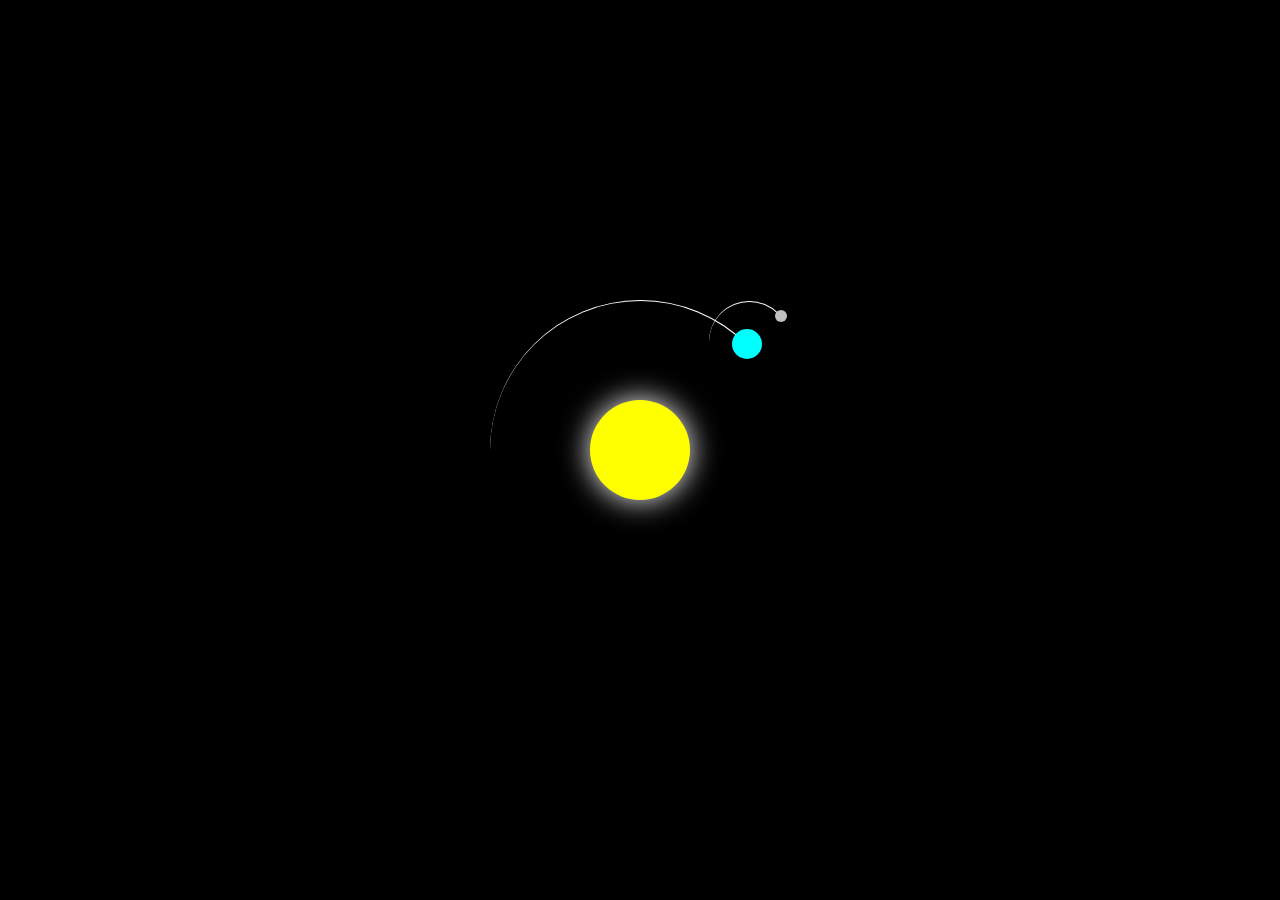
<file: index.html>
<body>
    <link rel="stylesheet" href="solarsystem.css">
    <div class="container">
        <div class="sun"></div>
        <div class="earth">
            <div class="moon"></div>
        </div>
    </div>
</body>
</file>
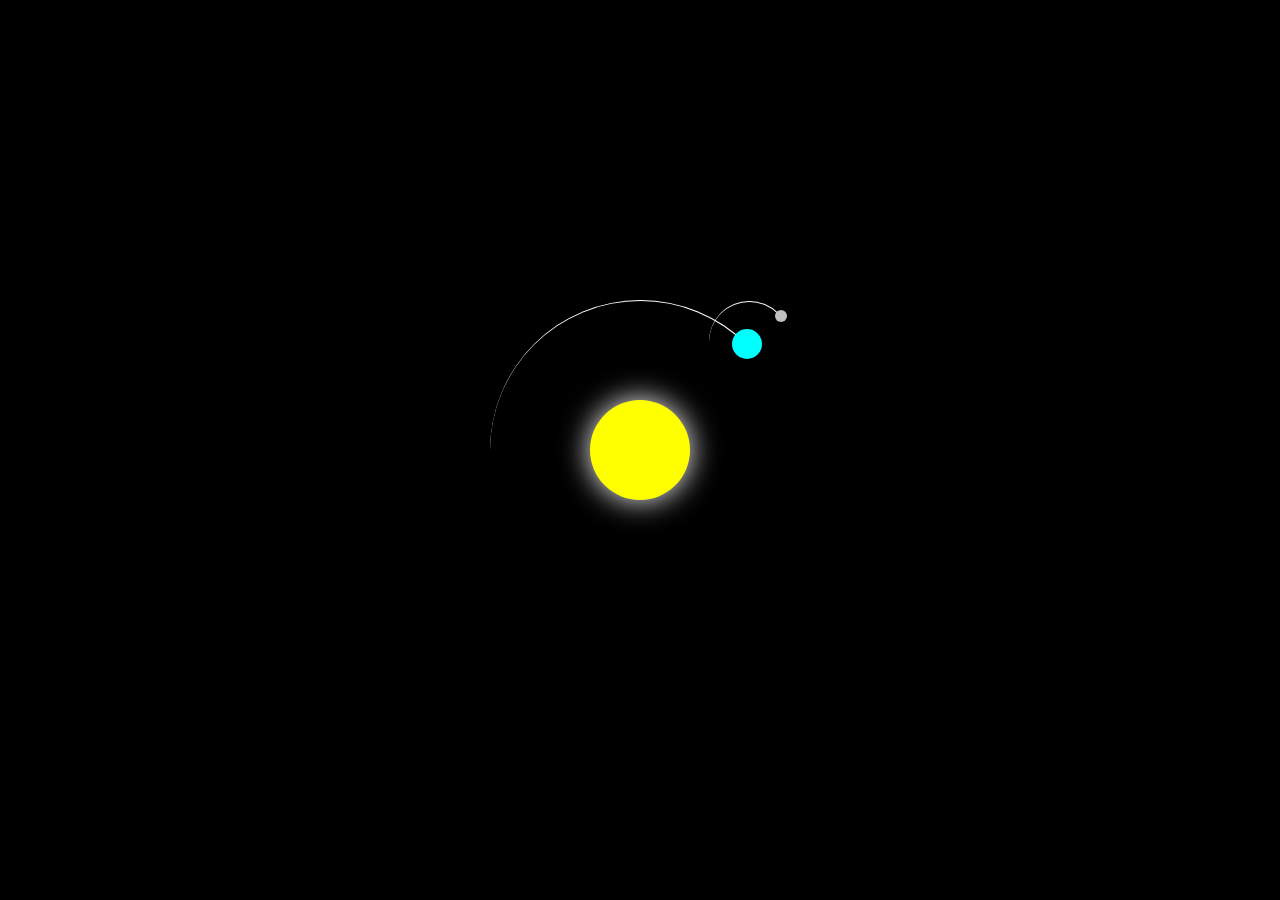
<file: solarsystem.html>
<body>
    <link rel="stylesheet" href="solarsystem.css">
    <div class="container">
        <div class="sun"></div>
        <div class="earth">
            <div class="moon"></div>
        </div>
    </div>
</body>
</file>
<file: solarsystem.css>
body {
    margin: 0;
    height: 100vh;
    display: flex;
    align-items: center;
    justify-content: center;
    background-color: black;
    overflow: hidden;
    }
    .container {
    font-size: 10px;
    width: 40em;
    height: 40em;
    position: relative;
    }
    .sun {
    position: absolute;
    top: 15em;
    left: 15em;
    width: 10em;
    height: 10em;
    background-color: yellow;
    border-radius: 50%;
    box-shadow: 0 0 3em white;
    }
    .earth, .moon {
    position: absolute;
    border-style: solid;
    border-color: white transparent transparent transparent;
    border-width: 0.1em 0.1em 0 0;
    border-radius: 50%;
    }
    .earth {
    top: 5em;
    left: 5em;
    width: 30em;
    height: 30em;
    animation: orbit 36.5s linear infinite;
    }
    .moon {
    top: 0;
    right: 0;
    width: 8em;
    height: 8em;
    animation: orbit 2.7s linear infinite;
    }
    .earth::before,
    .moon::before {
    content: '';
    position: absolute;
    border-radius: 50%;
    }
    .earth::before {
    top: 2.8em;
    right: 2.8em;
    width: 3em;
    height: 3em;
    background-color: aqua;
    }
    .moon::before {
    top: 0.8em;
    right: 0.2em;
    width: 1.2em;
    height: 1.2em;
    background-color: silver;
    }
    @keyframes orbit {
    to {
    transform: rotate(360deg);
    }
    }
</file>
